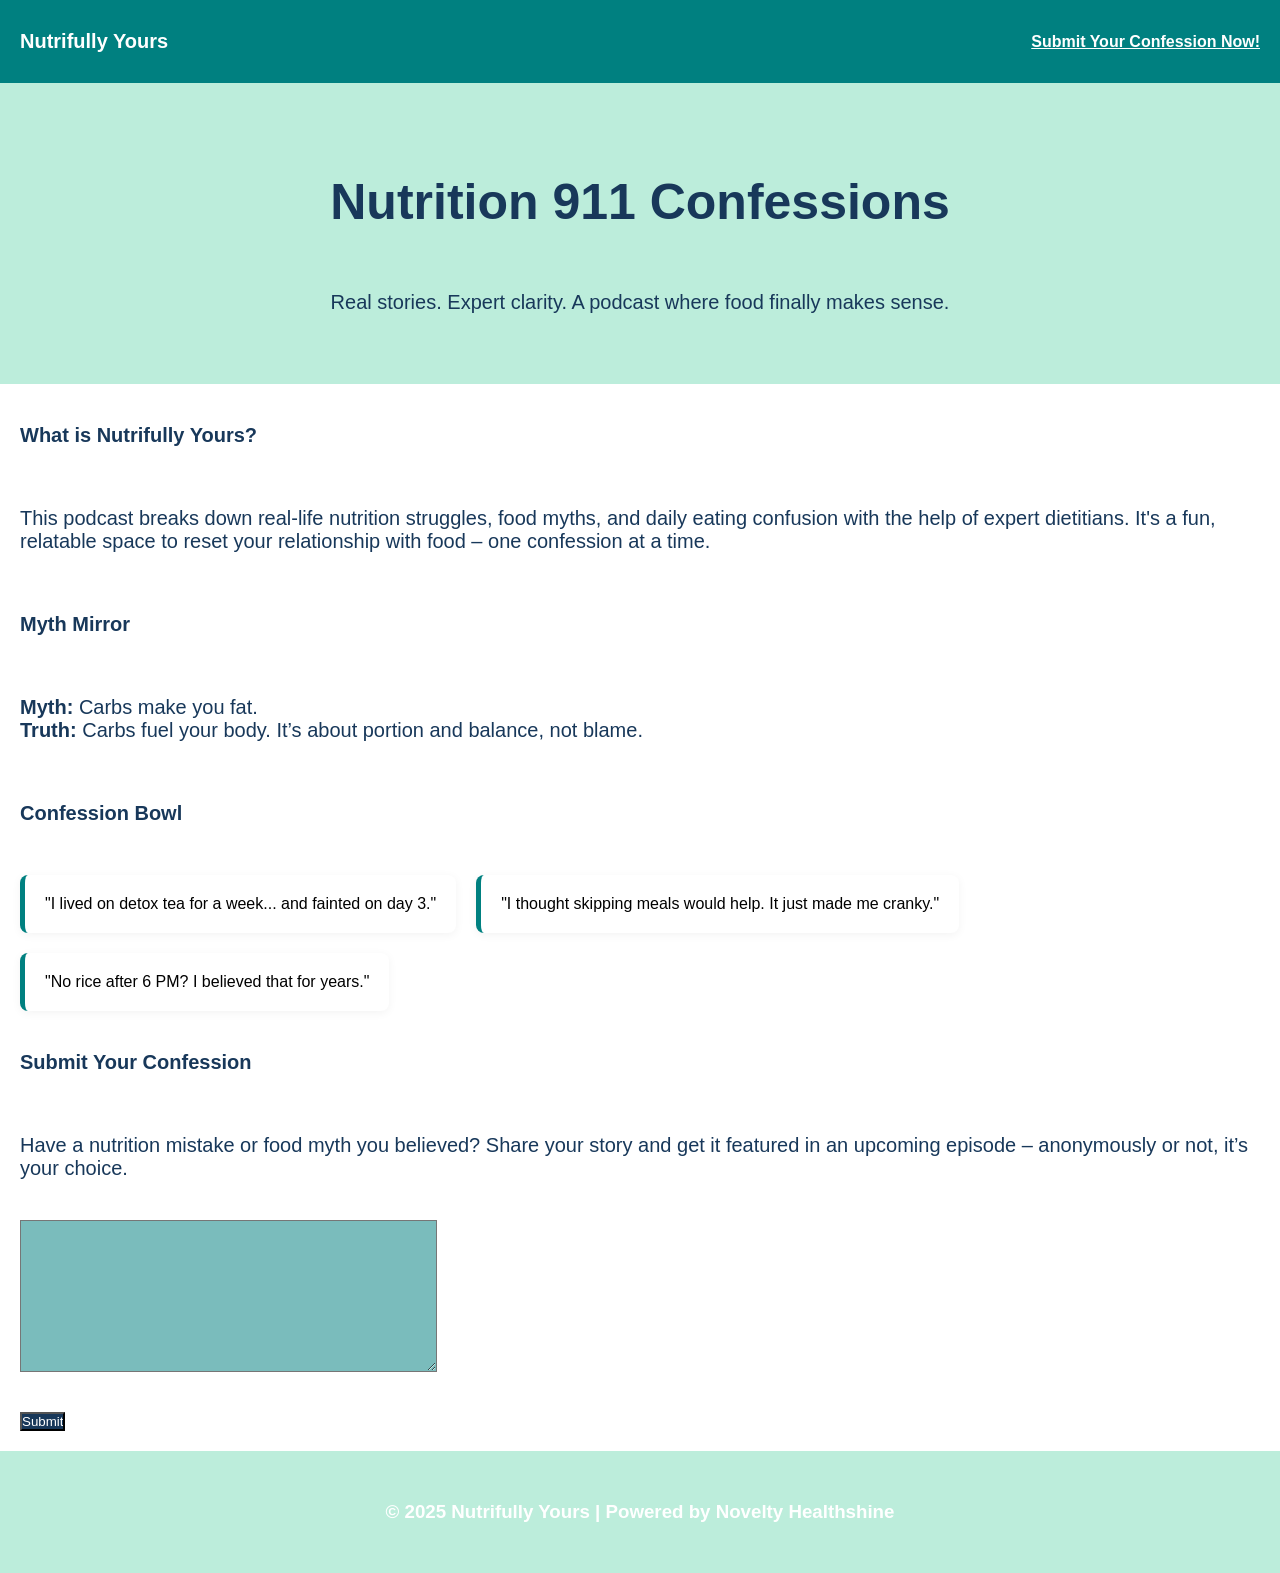
<file: index.html>
<!DOCTYPE html>
<html lang="en">

<head>
  <meta charset="UTF-8">
  <meta name="viewport" content="width=device-width, initial-scale=1.0">
  <title>Nutrifully Yours</title>
</head>
<link rel="stylesheet" href="style.css">

<body>
  <header>

    <h2>Nutrifully Yours</h2>
    <nav>
      <ul>
    
        <li><a href="#submit">Submit Your Confession Now!</a></li>
      </ul>
    </nav>
  </header>

  <section class="section">
    <h1>Nutrition 911 Confessions</h1>
    <p>Real stories. Expert clarity. A podcast where food finally makes sense.</p>
  </section>
  <section>
    <h2 class="section-title">What is Nutrifully Yours?</h2>
    <p>This podcast breaks down real-life nutrition struggles, food myths, and daily eating confusion with the help of
      expert dietitians. It's a fun, relatable space to reset your relationship with food – one confession at a time.
    </p>
  </section>
  <section>
    <h2 class="section-title">Myth Mirror</h2>
    <p><strong>Myth:</strong> Carbs make you fat.<br>
      <strong>Truth:</strong> Carbs fuel your body. It’s about portion and balance, not blame.
    </p>
  </section>
  <section>
    <h2 class="section-title">Confession Bowl</h2>
    <div class="confession-boxes">
      <div class="confession">"I lived on detox tea for a week... and fainted on day 3."</div>
      <div class="confession">"I thought skipping meals would help. It just made me cranky."</div>
      <div class="confession">"No rice after 6 PM? I believed that for years."</div>
    </div>
  </section>
  <section id="submit">
    <h2 class="section-title">Submit Your Confession</h2>
    <p>Have a nutrition mistake or food myth you believed? Share your story and get it featured in an upcoming episode –
      anonymously or not, it’s your choice.</p>
    <div>
      <form action="https://formsubmit.co/manasvi.ed@gmail.com" method="post">
        <textarea name="confession" id="submit" cols="50" rows="10"></textarea>
    </div>
    <input type="submit" value="Submit">

    </form>
  </section>
  <footer class="section">
    <h3>© 2025 Nutrifully Yours | Powered by Novelty Healthshine</h3>
  </footer>
</body>

</html>
</file>
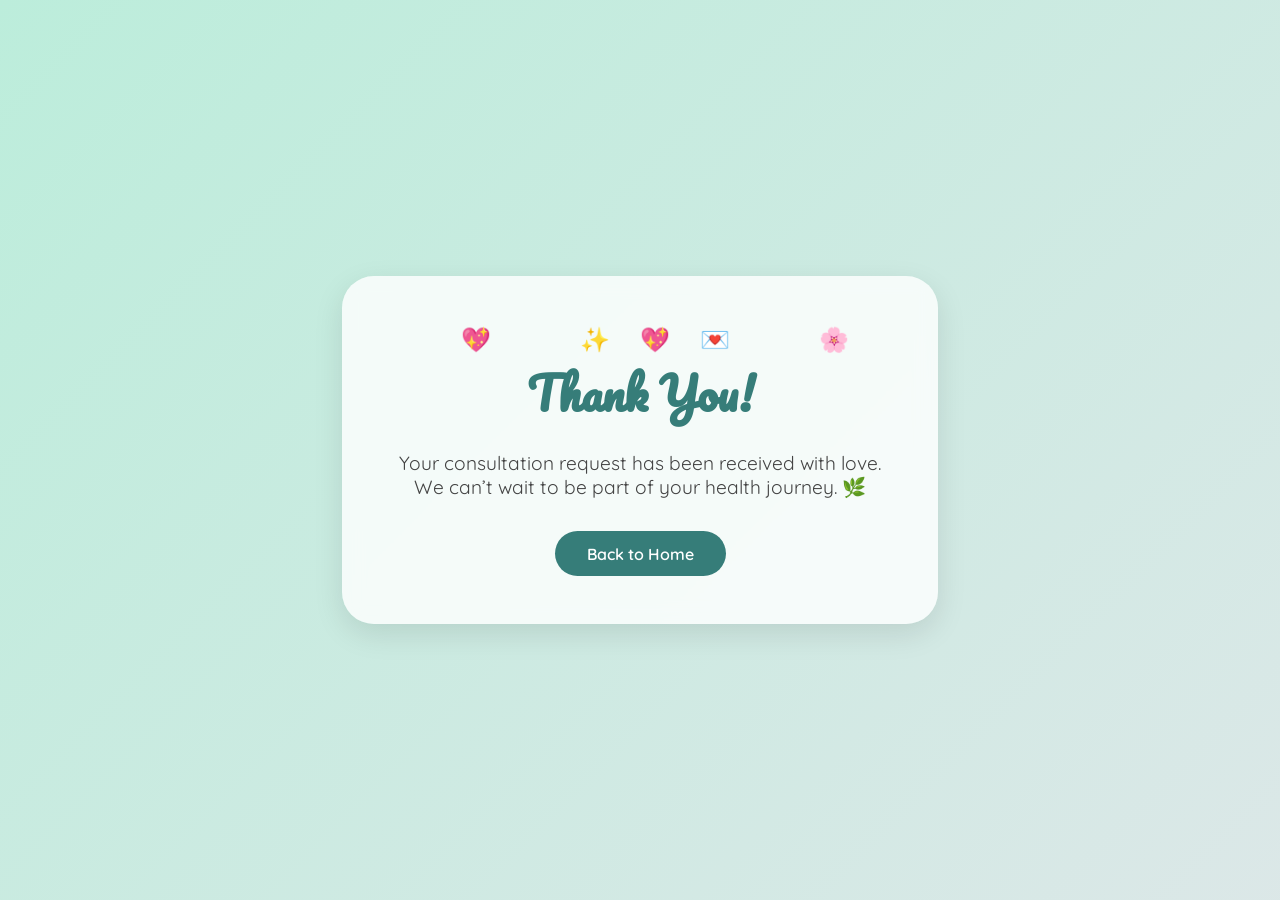
<file: thankyou.html>
<!DOCTYPE html>
<html lang="en">
<head>
  <meta charset="UTF-8">
  <meta name="viewport" content="width=device-width, initial-scale=1.0">
  <title>Thank You!</title>
  <style>
    @import url('https://fonts.googleapis.com/css2?family=Pacifico&family=Quicksand:wght@400;600&display=swap');

    body {
      margin: 0;
      height: 100vh;
      display: flex;
      align-items: center;
      justify-content: center;
      flex-direction: column;
      text-align: center;
      background: linear-gradient(135deg, #bceddb, #fbe2f4, #d7ecff);
      background-size: 400% 400%;
      animation: gradientBG 12s ease infinite;
      font-family: 'Quicksand', sans-serif;
    }

    @keyframes gradientBG {
      0% {background-position: 0% 50%;}
      50% {background-position: 100% 50%;}
      100% {background-position: 0% 50%;}
    }

    .card {
      background: rgba(255, 255, 255, 0.8);
      backdrop-filter: blur(10px);
      border-radius: 2rem;
      padding: 3rem;
      box-shadow: 0px 10px 30px rgba(0,0,0,0.1);
      max-width: 500px;
      animation: float 4s ease-in-out infinite;
      position: relative;
    }

    @keyframes float {
      0%, 100% { transform: translateY(0); }
      50% { transform: translateY(-10px); }
    }

    h1 {
      font-family: 'Pacifico', cursive;
      font-size: 2.8rem;
      color: #367d79;
      margin-bottom: 1rem;
    }

    p {
      font-size: 1.2rem;
      color: #444;
      margin-bottom: 2rem;
    }

    .button {
      display: inline-block;
      background: #367d79;
      color: white;
      text-decoration: none;
      padding: 0.8rem 2rem;
      border-radius: 2rem;
      font-weight: 600;
      transition: all 0.3s ease;
    }

    .button:hover {
      background: #285754;
      transform: scale(1.05);
    }

    /* Floating hearts */
    .heart {
      position: absolute;
      font-size: 1.5rem;
      color: #f77ea8;
      animation: floatUp 6s linear infinite;
    }

    @keyframes floatUp {
      0% {opacity: 0; transform: translateY(20px) scale(0.5);}
      20% {opacity: 1;}
      100% {opacity: 0; transform: translateY(-250px) scale(1.5);}
    }

    .heart:nth-child(1) {left: 20%; animation-delay: 0s;}
    .heart:nth-child(2) {left: 40%; animation-delay: 1s;}
    .heart:nth-child(3) {left: 60%; animation-delay: 2s;}
    .heart:nth-child(4) {left: 80%; animation-delay: 3s;}
    .heart:nth-child(5) {left: 50%; animation-delay: 4s;}
  </style>
</head>
<body>
  <div class="card">
    <span class="heart">💖</span>
    <span class="heart">✨</span>
    <span class="heart">💌</span>
    <span class="heart">🌸</span>
    <span class="heart">💖</span>

    <h1>Thank You!</h1>
    <p>Your consultation request has been received with love.  
    We can’t wait to be part of your health journey. 🌿</p>
    <a href="/" class="button">Back to Home</a>
  </div>
</body>
</html>
</file>
<file: style.css>
* {
     margin: 0;
     padding: 0;
     box-sizing: border-box;
     font-family: 'Raleway', sans-serif;
     align-items: center;
     row-gap: 100px;
 }

 header {
     background-color: teal;
     color: white;
     padding: 30px 20px;
     display: flex;
     justify-content: space-between;
     align-items: center;
     align-items: stretch font-size: 20px;
     font-weight: 700;
 }

 ul {
     margin: 0;
     padding: 0;
     gap: 10px;
     display: flex;
     list-style: none;
 }

 nav a {
     color: white;
 }

 .section {
     background-color: #bceddb;
     text-align: center;
     padding: 50px;
 }

 h1 {
     color: #18385a;
     font-weight: 600;
     margin-top: 20px;
     font-size: 50px;
     padding: 20px;
 }

 h2 {
     font-weight: bold;
     font-size: 20px;

 }

 p {
     color: #18385a;
     font-weight: 200;
     margin-top: 20px;
     font-size: 20px;
     padding: 20px;
 }

 .section-title {
     color: #18385a;
     margin-top: 20px;
     padding: 20px;
 }

 .confession-boxes {
     display: flex;
     flex-wrap: wrap;
     gap: 20px;
     margin-top: 30px;
     padding-left: 20px;
     padding-right: 20px;
 }

 .confession {
     background: white;
     padding: 20px;
     border-left: 5px solid teal;
     border-radius: 8px;
     box-shadow: 0 2px 10px rgba(0, 0, 0, 0.05);
     flex: 1 1 1 10px;
 }

 textarea {
     background-color: rgb(122, 188, 188);
     margin: 20px;
     align-items: center;
     display: flex;
 }

 input {
     background-color: #18385a;
     color: white;
     margin: 20px;
 }

 h3{
    color: white;
 }
</file>
